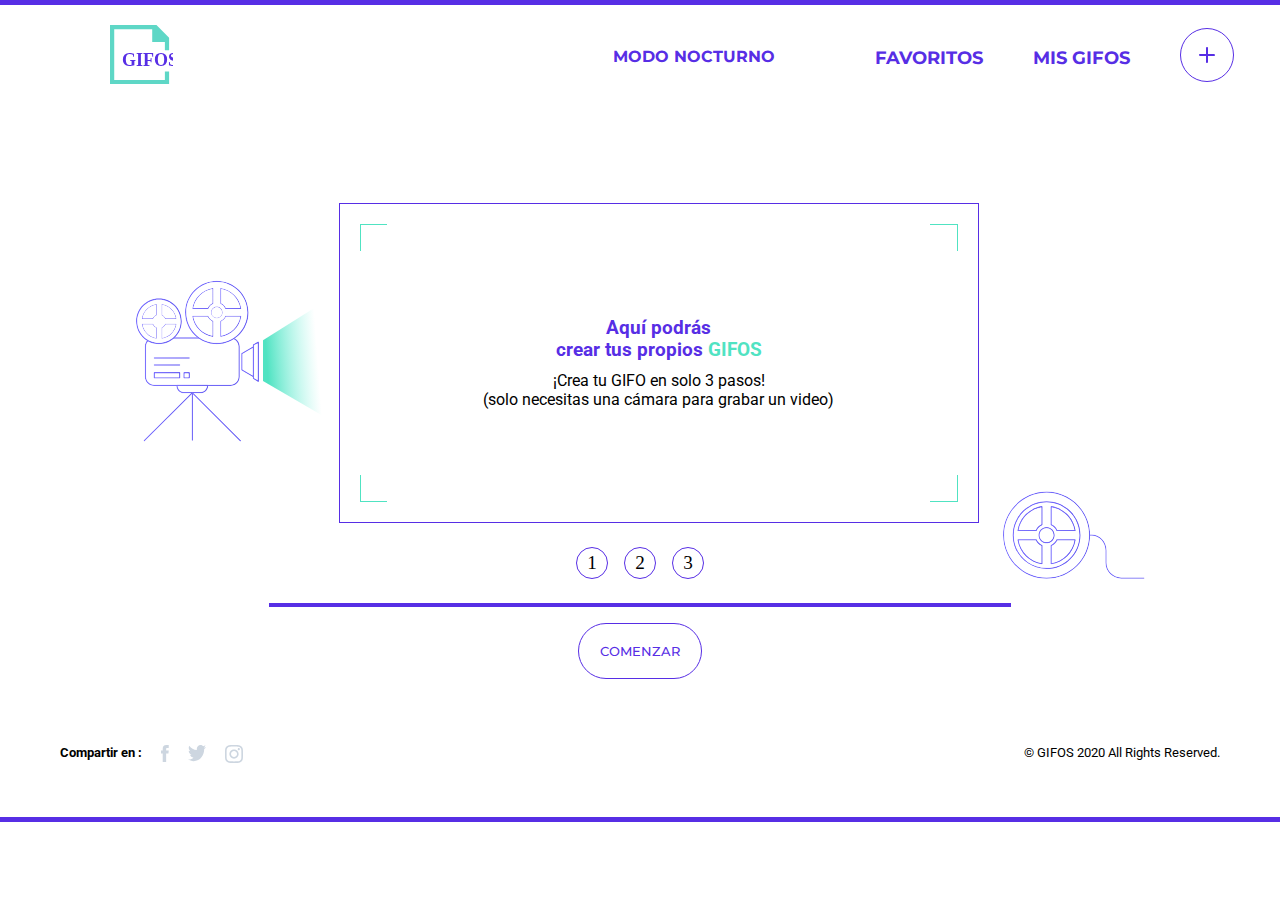
<file: crearGifo.html>
<!DOCTYPE html>
<html lang="en">
  <head>
    <meta charset="UTF-8" />
    <meta name="viewport" content="width=device-width, initial-scale=1.0" />
    <title>CREAR GIFOS</title>
    <link
      href="https://fonts.googleapis.com/css2?family=Montserrat&display=swap"
      rel="stylesheet"
    />
    <link
      href="https://fonts.googleapis.com/css2?family=Roboto&display=swap"
      rel="stylesheet"
    />
    <link rel="stylesheet" href="./styles/css/styles.css" />
  </head>

  <body>
    <!-- header start here -->

    <div class="blueline"></div>

    <header>
      <figure class="logo1">
        <a href="./index.html"
          ><img id="logo_mobile1" src="./assets/logo-mobile.svg" alt="logo" />
        </a>
      </figure>

      <figure class="logo2">
        <a href="./index.html"
          ><img
            id="logo_escritorio2"
            src="./assets/logo-desktop.svg"
            alt="logo"
        /></a>
      </figure>

      <nav class="navbar">
        <input type="checkbox" name="#" id="#" />

        <span></span>
        <span></span>
        <span></span>

        <div class="hamburguer_menu">
          <ul>
            <li id="dark_mode" onclick="location.reload()">MODO NOCTURNO</li>
            <li class="linea"></li>
            <li>
              <a class="hoverLine" href="favoritos.html"> FAVORITOS </a> <br />
              <span class="linea"> </span>
            </li>
            <li>
              <a class="hoverLine" href="./misGifos.html"> MIS GIFOS </a> <br />
              <span class="linea"> </span>
            </li>
          </ul>

          <div class="cruz">
            <a href="crearGifo.html"
              ><img src="./assets/button-crear-gifo.svg" alt="Crear GIFO" />
            </a>
          </div>
        </div>
      </nav>
    </header>
    <!-- header finish here -->

    <!-- main start here -->

    <!-- Crear gifs -->
    <div class="crearGif hidden" id="createGifSection">
      <div class="crearGif__container">
        <!-- cámara -->
        <div class="crearGif__camara">
          <img
            id="camera"
            src="assets/camara.svg"
            alt="cámara filmadora ilustrativa"
          />
          <img
            class="path"
            id="path"
            src="assets/element-luz-camara.svg"
            alt="luz de camara filmadora"
          />
        </div>

        <!-- recuadro de grabación -->
        <div class="crearGif__recordingZone">
          <!-- bordes para estilos -->
          <div class="corner top--left"></div>
          <div class="corner top--right"></div>
          <div class="corner bottom--left"></div>
          <div class="corner bottom--right"></div>

          <!-- recuadro de grabación -->
          <div class="crearGif__recordingZone__content">
            <h3 class="crearGif__title" id="crearGif_title">
              Aquí podrás <br />
              crear tus propios <span class="aqua-text">GIFOS</span>
            </h3>

            <p class="crearGif__text" id="crearGif_text">
              ¡Crea tu GIFO en solo 3 pasos! <br />
              (solo necesitas una cámara para grabar un video)
            </p>
          </div>
        </div>
        <!-- celuloide -->

        <div class="crearGif__celluloidFilm">
          <img
            class="celuloide"
            id="celuloide"
            src="assets/pelicula.svg"
            alt="celuloide ilustracion"
          />
        </div>
      </div>

      <div class="pagination">
        <p class="step" id="step-1">1</p>
        <p class="step" id="step-2">2</p>
        <p class="step" id="step-3">3</p>
      </div>
      <a id="repeatShot" class="button--repetir"></a>
      <!-- linea decorativa -->
      <hr class="border" />

      <!-- botones -->
      <div class="button__container">
        <a class="button" id="button--comenzar">COMENZAR</a>
        <a class="button" id="button--grabar">GRABAR</a>
        <a class="button" id="button--finalizar">FINALIZAR</a>
        <a class="button" id="button--subirGifo">SUBIR GIFOS</a>
      </div>
    </div>

    <!-- footer start here -->

    <footer class="pie_de_pagina">
      <div class="social">
        <h4 id="compartir_enid" class="compartir_en">Compartir en :</h4>

        <div class="contenedor_social">
          <div class="icon">
            <a href="https://www.facebook.com/" target="_blank">
              <img src="./assets/icon_facebook.svg" alt="icono facebook" />
            </a>
          </div>

          <div class="icon">
            <a href="https://twitter.com" target="_blank">
              <img src="./assets/icon-twitter.svg" alt="icono twitter" />
            </a>
          </div>

          <div class="icon">
            <a href="https://www.instagram.com/" target="_blank">
              <img src="./assets/icon_instagram.svg" alt="icono instagram" />
            </a>
          </div>
        </div>
      </div>

      <p id="rightsid" class="rights">© GIFOS 2020 All Rights Reserved.</p>
    </footer>

    <div class="linea_azul_footer"></div>

    <!-- footer finish here -->

    <script src="https://www.WebRTC-Experiment.com/RecordRTC.js"></script>
    <script src="./JS/record.js"></script>
    <script src="./JS/night-mode.js"></script>
  </body>
</html>
</file>
<file: styles/css/styles.css>
* {
  padding: 0;
  margin: 0;
  -webkit-box-sizing: border-box;
          box-sizing: border-box; }

@media screen and (max-width: 768px) {
  .blueline {
    width: 100%;
    height: 5px;
    background: #572ee5; }

  header {
    margin: 15px 22px 17px 22px;
    display: -webkit-box;
    display: -ms-flexbox;
    display: flex;
    -webkit-box-pack: justify;
        -ms-flex-pack: justify;
            justify-content: space-between;
    -webkit-box-align: center;
        -ms-flex-align: center;
            align-items: center;
    -ms-flex-wrap: wrap;
        flex-wrap: wrap; }
    header .logo2 {
      display: none; }
    header .navbar input[type="checkbox"] {
      position: absolute;
      width: 16px;
      height: 24px;
      opacity: 0;
      z-index: 10; }
      header .navbar input[type="checkbox"]:checked ~ .hamburguer_menu > ul {
        opacity: 1;
        height: 445px; }
    header .navbar span {
      width: 15px;
      height: 2px;
      background-color: #572ee5;
      display: block;
      margin-top: 4px; }
    header .navbar .hamburguer_menu > ul {
      position: absolute;
      opacity: 0;
      top: 14.8%;
      width: 100%;
      left: 0;
      display: -webkit-box;
      display: -ms-flexbox;
      display: flex;
      -webkit-box-orient: vertical;
      -webkit-box-direction: normal;
          -ms-flex-direction: column;
              flex-direction: column;
      background: rgba(87, 46, 229, 0.9);
      z-index: 10;
      height: 0;
      padding-top: 32px;
      list-style: none; }
    header .navbar li {
      font-size: 15px;
      text-align: center;
      line-height: 30px;
      margin: 0 auto; }
    header .navbar .cruz {
      display: none; }
    header .navbar a {
      text-decoration: none;
      color: #ffffff;
      font-family: "Montserrat", sans-serif;
      font-weight: bold; }
    header .navbar #dark_mode {
      color: #ffffff;
      font-family: "Montserrat", sans-serif;
      font-weight: bold; }
    header .navbar .linea {
      opacity: 0.5;
      border: 1px solid #ffffff;
      width: 41px;
      display: block;
      margin: 11px auto 13.9px auto; } }
@media screen and (min-width: 1024px) {
  .blueline {
    width: 100%;
    height: 5px;
    background: #572ee5; }

  header {
    display: -webkit-box;
    display: -ms-flexbox;
    display: flex;
    -webkit-box-pack: justify;
        -ms-flex-pack: justify;
            justify-content: space-between;
    -webkit-box-align: center;
        -ms-flex-align: center;
            align-items: center;
    margin: 20px 46px 100px 110px; }
    header .logo1 {
      display: none; }
    header nav input {
      display: none; }
    header ul {
      display: -webkit-box;
      display: -ms-flexbox;
      display: flex; }
    header li {
      list-style: none;
      padding-right: 50px; }
    header .hoverLine:hover {
      border-bottom: 0.2em solid #5ed7c6; }
    header a {
      text-decoration: none;
      font-size: 18px;
      color: #572ee5;
      font-family: "Montserrat", sans-serif;
      font-weight: bold; }
    header #dark_mode {
      color: #572ee5;
      font-family: "Montserrat", sans-serif;
      font-weight: bold;
      cursor: pointer; }
    header .hamburguer_menu {
      display: -webkit-box;
      display: -ms-flexbox;
      display: flex;
      -webkit-box-align: center;
          -ms-flex-align: center;
              align-items: center; } }
@media screen and (max-width: 768px) {
  .seccion1 {
    display: -webkit-box;
    display: -ms-flexbox;
    display: flex;
    -webkit-box-orient: vertical;
    -webkit-box-direction: normal;
        -ms-flex-direction: column;
            flex-direction: column;
    -webkit-box-pack: center;
        -ms-flex-pack: center;
            justify-content: center;
    -webkit-box-align: center;
        -ms-flex-align: center;
            align-items: center;
    margin-top: 3rem; }
    .seccion1 h1 {
      font-size: 26px;
      color: #572ee5;
      text-align: center;
      line-height: 35px;
      font-family: "Montserrat", sans-serif;
      margin: 0px 10px;
      font-weight: bolder;
      margin: 0px 34px; }
      .seccion1 h1 br {
        display: none; }
    .seccion1 span {
      text-transform: uppercase;
      color: #50e3c2; }
    .seccion1 .home_image {
      margin: 15px 30px 0px 30px;
      width: 250px; }
    .seccion1 .border_search {
      width: 334px;
      height: 50px;
      border-radius: 27px;
      border: 1px solid #572ee5; }
      .seccion1 .border_search #contenedor_buscador {
        display: -webkit-box;
        display: -ms-flexbox;
        display: flex;
        -webkit-box-align: center;
            -ms-flex-align: center;
                align-items: center;
        -webkit-box-pack: justify;
            -ms-flex-pack: justify;
                justify-content: space-between;
        padding-left: 37px;
        padding-right: 25px;
        margin-top: 4px; }
      .seccion1 .border_search .line_suggestion {
        width: 290px;
        height: 3px;
        margin-left: 20px;
        margin-bottom: 14px;
        opacity: 0.5;
        border: 1px solid #9cafc3;
        display: none; }
      .seccion1 .border_search #buscador {
        border: none;
        padding-left: 0px;
        width: 100%;
        height: 40px;
        font-size: 16px;
        font-family: "Roboto", sans-serif;
        color: #9cafc3;
        -webkit-box-shadow: none;
                box-shadow: none;
        outline: none; }
      .seccion1 .border_search #iconono_buscador {
        outline: none;
        background: transparent;
        border: 0px; }
      .seccion1 .border_search #xbutton {
        display: none;
        -webkit-transition: 0.3s;
        transition: 0.3s;
        outline: none;
        background: transparent;
        border: 0px;
        cursor: pointer; }
      .seccion1 .border_search .match_list_styles {
        list-style: none;
        color: #9cafc3;
        font-family: "Roboto", sans-serif;
        margin-left: 23px;
        padding: 3px; }
        .seccion1 .border_search .match_list_styles li {
          padding: 2px;
          cursor: pointer; }
          .seccion1 .border_search .match_list_styles li::before {
            content: url(/assets/icon-search.svg);
            padding-right: 4px; }

  .seccion2 {
    display: -webkit-box;
    display: -ms-flexbox;
    display: flex;
    -webkit-box-align: center;
        -ms-flex-align: center;
            align-items: center;
    -webkit-box-orient: vertical;
    -webkit-box-direction: normal;
        -ms-flex-direction: column;
            flex-direction: column; }
    .seccion2 h3 {
      font-family: "Montserrat", sans-serif;
      font-size: 18px;
      color: #572ee5;
      text-align: center;
      line-height: 25px;
      font-weight: bolder;
      margin-top: 30px; }
    .seccion2 p {
      font-size: 16px;
      font-family: "Montserrat", sans-serif;
      color: #572ee5;
      text-align: center;
      margin: 2px 56px; }
      .seccion2 p .trending__item {
        cursor: pointer; }
        .seccion2 p .trending__item:hover {
          font-weight: 600; }
        .seccion2 p .trending__item::after {
          content: ",  "; }
        .seccion2 p .trending__item:last-child::after {
          content: " "; }
    .seccion2 #titulo_busqueda {
      text-align: center;
      margin: 43px;
      font-family: "Montserrat", sans-serif;
      font-size: 25px;
      color: #572ee5; }
    .seccion2 #resultados_busqueda {
      display: grid;
      grid-template-columns: 1fr 1fr;
      grid-template-rows: 1fr 1fr 1fr 1fr 1fr 1fr;
      row-gap: 20px;
      grid-template-areas: ". ." ". ." ". ." ". ." ". ." ". ."; }
      .seccion2 #resultados_busqueda h2 {
        text-align: center;
        margin: 43px;
        font-family: "Montserrat", sans-serif;
        font-size: 25px;
        color: #572ee5; }
      .seccion2 #resultados_busqueda .contenedor_gifos_hover {
        width: 156px;
        height: 120px; }
        .seccion2 #resultados_busqueda .contenedor_gifos_hover .searchImg {
          width: 156px;
          height: 120px; }
        .seccion2 #resultados_busqueda .contenedor_gifos_hover .mouse_over_tarjeta2 {
          display: none; }
      .seccion2 #resultados_busqueda h3 {
        height: 25px;
        width: 300px;
        color: #50e3c2;
        size: 25px;
        position: relative;
        left: 30%;
        top: 40%; }
      .seccion2 #resultados_busqueda .noResultsImg {
        position: relative;
        right: 100%;
        top: 55%; }
    .seccion2 .mouse_over_tarjeta2 {
      display: none; }
    .seccion2 .boton_ver_mas {
      display: -webkit-box;
      display: -ms-flexbox;
      display: flex;
      visibility: hidden;
      -webkit-box-align: center;
          -ms-flex-align: center;
              align-items: center;
      -webkit-box-pack: center;
          -ms-flex-pack: center;
              justify-content: center; }
      .seccion2 .boton_ver_mas:hover {
        background-image: url(/assets/CTA-ver-mas-hover.svg);
        background-position: center; }
      .seccion2 .boton_ver_mas #mirar_mas {
        font-weight: bold; }

  .seccion3 {
    -webkit-box-orient: vertical;
    -webkit-box-direction: normal;
        -ms-flex-direction: column;
            flex-direction: column;
    display: -webkit-box;
    display: -ms-flexbox;
    display: flex;
    background: #f3f5f8;
    margin-top: 50px;
    height: 442px; }
    .seccion3 h2 {
      color: #572ee5;
      font-family: "Montserrat", sans-serif;
      line-height: 30px;
      font-size: 22px;
      text-align: center;
      margin: 50px 0px 6px 0px; }
    .seccion3 p {
      text-align: center;
      font-family: "Montserrat", sans-serif;
      line-height: 27px;
      font-weight: bold;
      padding-bottom: 32px; }
    .seccion3 .list_gifos {
      display: -webkit-box;
      display: -ms-flexbox;
      display: flex;
      margin-left: 21px;
      overflow: hidden;
      -ms-flex-line-pack: center;
          align-content: center; }
      .seccion3 .list_gifos .left_arrow {
        display: none;
        -webkit-box-pack: center;
            -ms-flex-pack: center;
                justify-content: center;
        width: 40px;
        height: 40px; }
      .seccion3 .list_gifos .contenedor_carrusel {
        display: -webkit-box;
        display: -ms-flexbox;
        display: flex;
        overflow: scroll;
        overflow-y: hidden;
        -webkit-scroll-snap-type: x mandatory;
            -ms-scroll-snap-type: x mandatory;
                scroll-snap-type: x mandatory;
        -webkit-box-pack: justify;
            -ms-flex-pack: justify;
                justify-content: space-between;
        width: 100%; }
        .seccion3 .list_gifos .contenedor_carrusel .contenedor_gifos_hover {
          width: 243px;
          height: 187px;
          position: relative;
          -webkit-box-sizing: border-box;
                  box-sizing: border-box; }
          .seccion3 .list_gifos .contenedor_carrusel .contenedor_gifos_hover .trending {
            width: 243px;
            height: 187px;
            -ms-flex-item-align: center;
                align-self: center;
            justify-self: center;
            padding-right: 20px; }
      .seccion3 .list_gifos .rigth_arrow {
        display: none;
        -webkit-box-pack: center;
            -ms-flex-pack: center;
                justify-content: center;
        width: 40px;
        height: 40px; }
    .seccion3 .mouse_over_tarjeta2 {
      visibility: hidden;
      width: 0;
      height: 0;
      display: none; }

  .linea_azul_footer {
    width: 100%;
    height: 5px;
    background: #572ee5; } }
@media screen and (min-width: 1024px) {
  .seccion1 {
    display: -webkit-box;
    display: -ms-flexbox;
    display: flex;
    -webkit-box-orient: vertical;
    -webkit-box-direction: normal;
        -ms-flex-direction: column;
            flex-direction: column;
    -webkit-box-pack: center;
        -ms-flex-pack: center;
            justify-content: center;
    -webkit-box-align: center;
        -ms-flex-align: center;
            align-items: center; }
    .seccion1 h1 {
      font-size: 35px;
      color: #572ee5;
      text-align: center;
      line-height: 35px;
      font-family: "Montserrat"; }
    .seccion1 span {
      color: #50e3c2;
      text-transform: uppercase; }
    .seccion1 .home_image {
      margin: 15px 30px 0px 30px;
      width: 399px;
      height: 190px; }
    .seccion1 .border_search {
      width: 551px;
      height: 50px;
      border-radius: 27px;
      border: 1px solid #572ee5; }
      .seccion1 .border_search #contenedor_buscador {
        display: -webkit-box;
        display: -ms-flexbox;
        display: flex;
        -webkit-box-align: center;
            -ms-flex-align: center;
                align-items: center;
        -webkit-box-pack: justify;
            -ms-flex-pack: justify;
                justify-content: space-between;
        padding-left: 25px;
        padding-right: 25px;
        padding-top: 4px; }
      .seccion1 .border_search .line_suggestion {
        width: 505px;
        height: 3px;
        margin-left: 23px;
        margin-bottom: 14px;
        opacity: 0.5;
        border: 1px solid #9cafc3;
        display: none; }
      .seccion1 .border_search #buscador {
        border: none;
        padding-left: 0px;
        width: 450px;
        height: 40px;
        font-size: 16px;
        font-family: "Roboto", sans-serif;
        color: #000000;
        -webkit-box-shadow: none;
                box-shadow: none;
        outline: none; }
      .seccion1 .border_search #iconono_buscador {
        outline: none;
        background: transparent;
        border: 0px; }
        .seccion1 .border_search #iconono_buscador #icon_buscador {
          cursor: pointer; }
      .seccion1 .border_search #xbutton {
        display: none;
        -webkit-transition: 0.3s;
        transition: 0.3s;
        outline: none;
        background: transparent;
        border: 0px;
        cursor: pointer; }
      .seccion1 .border_search .match_list_styles {
        list-style: none;
        color: #9cafc3;
        font-family: "Roboto", sans-serif;
        font-size: 1.5em;
        margin-left: 23px; }
        .seccion1 .border_search .match_list_styles li {
          padding: 4px;
          cursor: pointer; }
          .seccion1 .border_search .match_list_styles li::before {
            content: url(/assets/icon-search.svg);
            padding-right: 4px; }

  .seccion2 {
    margin-top: 73px;
    display: -webkit-box;
    display: -ms-flexbox;
    display: flex;
    -webkit-box-align: center;
        -ms-flex-align: center;
            align-items: center;
    -webkit-box-orient: vertical;
    -webkit-box-direction: normal;
        -ms-flex-direction: column;
            flex-direction: column; }
    .seccion2 .trending_title {
      font-family: "Montserrat", sans-serif;
      font-size: 18px;
      color: #572ee5;
      text-align: center;
      line-height: 25px;
      font-weight: bolder;
      margin-top: 30px; }
    .seccion2 p {
      font-size: 16px;
      font-family: "Montserrat", sans-serif;
      color: #572ee5;
      text-align: center;
      margin: 2px 20px; }
      .seccion2 p .trending__item {
        cursor: pointer; }
        .seccion2 p .trending__item:hover {
          font-weight: 600; }
        .seccion2 p .trending__item::after {
          content: ",  "; }
        .seccion2 p .trending__item:last-child::after {
          content: " "; }
    .seccion2 #titulo_busqueda {
      text-align: center;
      margin: 43px;
      font-family: "Montserrat", sans-serif;
      font-size: 25px;
      color: #572ee5; }
    .seccion2 #resultados_busqueda {
      display: grid;
      grid-template-columns: 1fr 1fr 1fr 1fr;
      grid-template-rows: 1fr 1fr 1fr;
      -webkit-column-gap: 10px;
              column-gap: 10px;
      row-gap: 20px;
      margin-top: 20vh;
      -webkit-box-align: center;
          -ms-flex-align: center;
              align-items: center;
      -webkit-box-pack: center;
          -ms-flex-pack: center;
              justify-content: center;
      width: 90%; }
      .seccion2 #resultados_busqueda .noResultsTitle {
        text-align: center;
        margin: 43px;
        font-family: "Montserrat", sans-serif;
        font-size: 25px;
        color: #572ee5;
        place-self: center;
        grid-column: 2 / span 2; }
      .seccion2 #resultados_busqueda h3 {
        height: 25px;
        width: 300px;
        color: #50e3c2;
        size: 25px;
        grid-column: 2 / span 2;
        grid-row: 3 / span 2;
        place-self: center;
        text-align: center; }
      .seccion2 #resultados_busqueda .noResultsImg {
        grid-column: 2 / span 2;
        grid-row: 2 / span 1;
        place-self: center; }
      .seccion2 #resultados_busqueda .searchImg {
        height: 200px;
        width: 260px; }
    .seccion2 .boton_ver_mas {
      display: -webkit-box;
      display: -ms-flexbox;
      display: flex;
      visibility: hidden;
      -webkit-box-align: center;
          -ms-flex-align: center;
              align-items: center;
      -webkit-box-pack: center;
          -ms-flex-pack: center;
              justify-content: center;
      margin-top: 20px; }
      .seccion2 .boton_ver_mas:hover {
        background-image: url(/assets/CTA-ver-mas-hover.svg);
        background-position: center; }
      .seccion2 .boton_ver_mas #mirar_mas {
        font-weight: bold; }

  .seccion3 {
    -webkit-box-orient: vertical;
    -webkit-box-direction: normal;
        -ms-flex-direction: column;
            flex-direction: column;
    display: -webkit-box;
    display: -ms-flexbox;
    display: flex;
    background: #f3f5f8;
    margin-top: 100px;
    overflow: hidden;
    width: 100%;
    height: 500px; }
    .seccion3 h2 {
      color: #572ee5;
      font-family: "Montserrat", sans-serif;
      font-size: 25px;
      text-align: center; }
    .seccion3 p {
      text-align: center;
      font-family: "Montserrat", sans-serif;
      line-height: 27px;
      font-weight: bold;
      margin: 10px 0px 50px 0px;
      font-size: 18px; }
      .seccion3 p br {
        display: none; }
    .seccion3 .list_gifos {
      display: -webkit-box;
      display: -ms-flexbox;
      display: flex;
      -webkit-box-align: center;
          -ms-flex-align: center;
              align-items: center;
      -webkit-box-pack: center;
          -ms-flex-pack: center;
              justify-content: center; }
      .seccion3 .list_gifos .contenedor_gifos_hover {
        position: relative;
        -webkit-transition: 0.5s;
        transition: 0.5s;
        width: 357px;
        height: 275px;
        margin-right: 10px; }
        .seccion3 .list_gifos .contenedor_gifos_hover .trending {
          width: 357px;
          height: 275px;
          -ms-flex-item-align: center;
              align-self: center; }
      .seccion3 .list_gifos .left_arrow {
        border: 1px solid #572ee5;
        height: 40px;
        width: 40px;
        cursor: pointer;
        -webkit-user-select: none;
           -moz-user-select: none;
            -ms-user-select: none;
                user-select: none;
        display: -webkit-box;
        display: -ms-flexbox;
        display: flex;
        -webkit-box-pack: center;
            -ms-flex-pack: center;
                justify-content: center; }
      .seccion3 .list_gifos .rigth_arrow {
        border: 1px solid #572ee5;
        background: #572ee5;
        height: 40px;
        width: 40px;
        cursor: pointer;
        -webkit-user-select: none;
           -moz-user-select: none;
            -ms-user-select: none;
                user-select: none;
        display: -webkit-box;
        display: -ms-flexbox;
        display: flex;
        -webkit-box-pack: center;
            -ms-flex-pack: center;
                justify-content: center; }

  .contenedor_carrusel {
    display: -webkit-box;
    display: -ms-flexbox;
    display: flex;
    width: 90vw;
    overflow: hidden; }

  .contenedor_gifos_hover {
    position: relative;
    -webkit-transition: 0.5s;
    transition: 0.5s;
    width: 260px;
    height: 200px; }

  .mouse_over_tarjeta2 {
    opacity: 0;
    background-color: #572ee5;
    position: absolute;
    top: 0px;
    width: -webkit-fit-content;
    width: -moz-fit-content;
    width: fit-content;
    height: -webkit-fit-content;
    height: -moz-fit-content;
    height: fit-content;
    right: 0px; }
    .mouse_over_tarjeta2:hover {
      opacity: 0.7; }
    .mouse_over_tarjeta2 .titulo_gifo_hover {
      color: #ffffff;
      font-family: "Montserrat", sans-serif;
      font-size: 16px;
      text-align: center;
      width: 200px; }
    .mouse_over_tarjeta2 .gifo_usuario_hover {
      font-size: 15px;
      color: #ffffff !important;
      font-family: "Roboto", sans-serif;
      width: 200px !important; }
    .mouse_over_tarjeta2 .borde_opciones_mause_over {
      opacity: 0.6;
      background: #ffffff;
      border-radius: 6px;
      display: -webkit-box;
      display: -ms-flexbox;
      display: flex;
      -webkit-box-pack: center;
          -ms-flex-pack: center;
              justify-content: center;
      -webkit-box-align: center;
          -ms-flex-align: center;
              align-items: center;
      width: 32px;
      height: 32px;
      margin-left: 11px;
      cursor: pointer; }
    .mouse_over_tarjeta2 .borde_opciones_mause_over {
      background-color: white; }
      .mouse_over_tarjeta2 .borde_opciones_mause_over .guardar_favorito_corazon:hover {
        background-color: white; }
    .mouse_over_tarjeta2 .opciones_mouse_over {
      display: -webkit-box;
      display: -ms-flexbox;
      display: flex;
      -webkit-box-pack: end;
          -ms-flex-pack: end;
              justify-content: flex-end;
      padding: 10px 10px 0px 0px; }
    .mouse_over_tarjeta2 .usuario2_mouse_over {
      position: absolute;
      bottom: 0px;
      margin: 0px 0px 51px 18px; }

  .linea_azul_footer {
    width: 100%;
    height: 5px;
    background: #572ee5; } }
@media screen and (max-width: 768px) {
  .pie_de_pagina {
    -webkit-box-orient: vertical;
    -webkit-box-direction: normal;
        -ms-flex-direction: column;
            flex-direction: column;
    display: -webkit-box;
    display: -ms-flexbox;
    display: flex;
    -webkit-box-align: center;
        -ms-flex-align: center;
            align-items: center;
    padding-top: 47px; }
    .pie_de_pagina .compartir_en {
      font-family: "Roboto", sans-serif;
      font-size: 15px;
      color: #000000; }
    .pie_de_pagina .contenedor_social {
      display: -webkit-box;
      display: -ms-flexbox;
      display: flex;
      -webkit-box-align: center;
          -ms-flex-align: center;
              align-items: center;
      -webkit-box-pack: center;
          -ms-flex-pack: center;
              justify-content: center; }
      .pie_de_pagina .contenedor_social .icon {
        padding: 22px 20px 46px 0px; }
    .pie_de_pagina .rights {
      font-family: "Roboto", sans-serif;
      font-size: 14px;
      color: #000000;
      line-height: 20px;
      margin-bottom: 23px; } }
@media screen and (min-width: 1024px) {
  .pie_de_pagina {
    display: -webkit-box;
    display: -ms-flexbox;
    display: flex;
    -webkit-box-pack: justify;
        -ms-flex-pack: justify;
            justify-content: space-between;
    margin: 50px 60px; }
    .pie_de_pagina .social {
      display: -webkit-box;
      display: -ms-flexbox;
      display: flex; }
      .pie_de_pagina .social .compartir_en {
        font-family: "Roboto", sans-serif;
        font-size: 13px;
        color: #000000;
        padding-right: 19px; }
      .pie_de_pagina .social .contenedor_social {
        display: -webkit-box;
        display: -ms-flexbox;
        display: flex; }
        .pie_de_pagina .social .contenedor_social .icon {
          padding-right: 19px; }
    .pie_de_pagina .rights {
      font-family: "Roboto", sans-serif;
      font-size: 13px;
      color: #000000; } }
@media screen and (max-width: 768px) {
  .mode_dark {
    background-color: #37383c; }
    .mode_dark .blueline {
      display: none; }
    .mode_dark header .navbar ul {
      background-color: #000000; }
    .mode_dark header .navbar span {
      background-color: #ffffff; }
    .mode_dark header .navbar .circulo_cruz > ul {
      background: #000000; }
    .mode_dark header .navbar a {
      color: #ffffff; }
    .mode_dark header .navbar #dark_mode {
      color: #ffffff; }
    .mode_dark header .navbar .linea {
      border: 1px solid #ffffff; }
    .mode_dark .seccion1 h1 {
      color: #ffffff; }
    .mode_dark .seccion1 .border_search #buscador {
      background-color: #37383c;
      color: #9cafc3; }
    .mode_dark .seccion2 h3 {
      color: #ffffff; }
    .mode_dark .seccion2 p {
      color: #ffffff; }
    .mode_dark .seccion3 {
      background: #222326; }
      .mode_dark .seccion3 h2 {
        color: #ffffff; }
      .mode_dark .seccion3 P {
        color: #ffffff; }
    .mode_dark footer #compartir_enid {
      color: #ffffff; }
    .mode_dark footer i > img {
      padding: 22px 20px 46px 0px; }
    .mode_dark footer #rightsid {
      font-family: "Roboto", sans-serif;
      font-size: 14px;
      color: #ffffff;
      line-height: 20px;
      margin-bottom: 23px; }
    .mode_dark .linea_azul_footer {
      display: none; } }
@media screen and (min-width: 1024px) {
  .mode_dark {
    background-color: #37383c; }
    .mode_dark .blueline {
      display: none; }
    .mode_dark header .navbar span {
      background-color: #ffffff; }
    .mode_dark header .navbar .circulo_cruz > ul {
      background: #000000; }
    .mode_dark header .navbar a {
      color: #ffffff; }
    .mode_dark header .navbar #dark_mode {
      color: #ffffff;
      cursor: pointer; }
    .mode_dark .seccion1 h1 {
      color: #ffffff; }
    .mode_dark .seccion1 .border_search #buscador {
      background-color: #37383c;
      color: #9cafc3; }
    .mode_dark .seccion2 h3 {
      color: #ffffff; }
    .mode_dark .seccion2 p {
      color: #ffffff; }
    .mode_dark .seccion3 {
      background: #222326; }
      .mode_dark .seccion3 h2 {
        color: #ffffff; }
      .mode_dark .seccion3 P {
        color: #ffffff; }
    .mode_dark footer #compartir_enid {
      color: #ffffff; }
    .mode_dark footer i > img {
      padding: 22px 20px 46px 0px; }
    .mode_dark footer #rightsid {
      font-family: "Roboto", sans-serif;
      font-size: 14px;
      color: #ffffff;
      line-height: 20px;
      margin-bottom: 23px; }
    .mode_dark .linea_azul_footer {
      display: none; } }
@media screen and (max-width: 768px) {
  /* The Modal (background) */
  .modal {
    display: none;
    /* Hidden by default */
    position: fixed;
    /* Stay in place */
    z-index: 1;
    /* Sit on top */
    padding-top: 100px;
    /* Location of the box */
    left: 0;
    top: 0;
    width: 100%;
    /* Full width */
    height: 100%;
    /* Full height */
    overflow: auto;
    /* Enable scroll if needed */
    background-color: #ffffff;
    /* Fallback color */
    background: rgba(255, 255, 255, 0.9);
    /* Black w/ opacity */ }

  /* Modal Content (image) */
  .modal-content {
    margin: auto;
    display: block;
    width: 80%;
    max-width: 700px; }

  /* Add Animation */
  .modal-content {
    -webkit-animation-name: zoom;
    -webkit-animation-duration: 0.6s;
    animation-name: zoom;
    animation-duration: 0.6s; }

  @-webkit-keyframes zoom {
    from {
      -webkit-transform: scale(0); }
    to {
      -webkit-transform: scale(1); } }
  @keyframes zoom {
    from {
      -webkit-transform: scale(0);
              transform: scale(0); }
    to {
      -webkit-transform: scale(1);
              transform: scale(1); } }
  /* The Close Button */
  .close {
    position: absolute;
    top: 15px;
    right: 35px;
    color: #572ee5;
    font-size: 40px;
    font-weight: bold;
    -webkit-transition: 0.3s;
    transition: 0.3s; }

  .close:hover,
  .close:focus {
    color: #bbb;
    text-decoration: none;
    cursor: pointer; }

  #options {
    display: -webkit-box;
    display: -ms-flexbox;
    display: flex;
    -ms-flex-pack: distribute;
        justify-content: space-around;
    -webkit-box-align: center;
        -ms-flex-align: center;
            align-items: center;
    margin-top: 14px; }
    #options .usuario h3 {
      font-size: 15px;
      font-family: "Roboto", sans-serif; }
    #options .usuario h2 {
      font-size: 10px;
      font-family: "Montserrat", sans-serif; }
    #options .guardar_favorito_corazon {
      padding-right: 10px;
      cursor: pointer; }
      #options .guardar_favorito_corazon:active {
        background-color: rgba(128, 128, 128, 0.664); }
    #options .borde_boton_descarga {
      width: 36px;
      height: 36px;
      opacity: 0.5;
      border: 1px solid #9cafc3;
      border-radius: 6px; }
      #options .borde_boton_descarga:active {
        background-color: rgba(128, 128, 128, 0.664); } }
@media screen and (min-width: 1024px) {
  /* The Modal (background) */
  .modal {
    display: none;
    /* Hidden by default */
    position: fixed;
    /* Stay in place */
    z-index: 1;
    /* Sit on top */
    padding-top: 100px;
    /* Location of the box */
    left: 0;
    top: 0;
    width: 100%;
    /* Full width */
    height: 100%;
    /* Full height */
    overflow: auto;
    /* Enable scroll if needed */
    background-color: #ffffff;
    /* Fallback color */
    background: rgba(255, 255, 255, 0.9);
    /* Black w/ opacity */ }

  /* Modal Content (image) */
  .modal-content {
    margin: auto;
    display: block;
    width: 695px;
    height: 385px; }

  /* Add Animation */
  .modal-content {
    -webkit-animation-name: zoom;
    -webkit-animation-duration: 0.6s;
    animation-name: zoom;
    animation-duration: 0.6s; }

  @-webkit-keyframes zoom {
    from {
      -webkit-transform: scale(0); }
    to {
      -webkit-transform: scale(1); } }
  @keyframes zoom {
    from {
      -webkit-transform: scale(0);
              transform: scale(0); }
    to {
      -webkit-transform: scale(1);
              transform: scale(1); } }
  /* The Close Button */
  .close {
    position: absolute;
    top: 0px;
    right: 229px;
    color: #572ee5;
    font-size: 40px;
    font-weight: bold;
    -webkit-transition: 0.3s;
    transition: 0.3s; }

  .close:hover,
  .close:focus {
    color: #bbb;
    text-decoration: none;
    cursor: pointer; }

  #options {
    display: -webkit-box;
    display: -ms-flexbox;
    display: flex;
    -ms-flex-pack: distribute;
        justify-content: space-around;
    -webkit-box-align: center;
        -ms-flex-align: center;
            align-items: center;
    margin-top: 27px; }
    #options .usuario h3 {
      font-size: 15px;
      font-family: "Roboto", sans-serif;
      margin-left: 80px;
      line-height: 40px; }
    #options .usuario h2 {
      font-size: 10px;
      font-family: "Montserrat", sans-serif;
      margin-left: 80px; }
    #options .guardar_favorito_corazon {
      padding-right: 10px;
      cursor: pointer; }
      #options .guardar_favorito_corazon:hover {
        background-color: rgba(128, 128, 128, 0.664); }
    #options .borde_boton_descarga {
      width: 36px;
      height: 36px;
      opacity: 0.5;
      border: 1px solid #9cafc3;
      border-radius: 6px;
      margin-right: 80px;
      cursor: pointer; }
      #options .borde_boton_descarga:hover {
        background-color: rgba(128, 128, 128, 0.664); } }
@media screen and (max-width: 768px) {
  .contenedor_favoritos {
    display: -webkit-box;
    display: -ms-flexbox;
    display: flex;
    -webkit-box-orient: vertical;
    -webkit-box-direction: normal;
        -ms-flex-direction: column;
            flex-direction: column;
    -webkit-box-align: center;
        -ms-flex-align: center;
            align-items: center; }
    .contenedor_favoritos h2 {
      font-family: "Montserrat", sans-serif;
      font-size: 20px;
      color: #572ee5;
      line-height: 30px;
      margin-top: 5px;
      margin-bottom: 46px; }

  .contenedor_favoritos2 {
    font-family: "Montserrat", sans-serif;
    font-size: 15px;
    color: #50e3c2;
    text-align: center;
    line-height: 33px;
    margin: 55px 0px 109px 0px; }

  .contenedor_imagenes_favoritos {
    display: grid;
    grid-template-columns: 156px 156px;
    grid-template-rows: 120px 120px 120px 120px 120px 120px;
    grid-row-gap: 25px;
    -webkit-box-pack: center;
        -ms-flex-pack: center;
            justify-content: center; }
    .contenedor_imagenes_favoritos .imgFav {
      height: 100%;
      width: 100%; }
    .contenedor_imagenes_favoritos .mouse_over_tarjeta2 {
      display: none; }

  .boton_ver_mas {
    border: 1px solid #572ee5;
    width: 127px;
    height: 50px;
    border-radius: 25px;
    display: -webkit-box;
    display: -ms-flexbox;
    display: flex;
    -webkit-box-pack: center;
        -ms-flex-pack: center;
            justify-content: center;
    -webkit-box-align: center;
        -ms-flex-align: center;
            align-items: center;
    margin: 78px 124px;
    display: none; }
    .boton_ver_mas input {
      border: none;
      background: none;
      width: 80px;
      font-family: "Montserrat", sans-serif;
      font-weight: bold;
      font-size: 13px;
      color: #572ee5;
      text-transform: uppercase; }

  .contenedor_crear_gifo2 {
    font-family: "Montserrat", sans-serif;
    font-size: 22px;
    color: #50e3c2;
    text-align: center;
    line-height: 33px;
    margin: 109px 0px 109px 0px; } }
@media screen and (min-width: 1024px) {
  .contenedor_favoritos {
    display: -webkit-box;
    display: -ms-flexbox;
    display: flex;
    -webkit-box-orient: vertical;
    -webkit-box-direction: normal;
        -ms-flex-direction: column;
            flex-direction: column;
    -webkit-box-align: center;
        -ms-flex-align: center;
            align-items: center;
    margin-top: -65px; }
    .contenedor_favoritos h2 {
      font-family: "Montserrat", sans-serif;
      font-size: 25px;
      color: #572ee5;
      line-height: 30px;
      margin-bottom: 36px; }

  .contenedor_favoritos2 {
    font-family: "Montserrat", sans-serif;
    font-size: 22px;
    color: #50e3c2;
    text-align: center;
    line-height: 33px;
    margin: 109px 0px 109px 0px; }

  .contenedor_imagenes_favoritos {
    display: grid;
    grid-template-columns: 260px 260px 260px 260px;
    grid-template-rows: 200px 200px 200px;
    grid-column-gap: 29px;
    grid-row-gap: 35px;
    -webkit-box-pack: center;
        -ms-flex-pack: center;
            justify-content: center;
    margin-bottom: 100px; }
    .contenedor_imagenes_favoritos .imgFav {
      height: 200px;
      width: 260px; }

  .boton_ver_mas {
    border: 1px solid #572ee5;
    width: 127px;
    height: 50px;
    border-radius: 25px;
    display: -webkit-box;
    display: -ms-flexbox;
    display: flex;
    -webkit-box-pack: center;
        -ms-flex-pack: center;
            justify-content: center;
    -webkit-box-align: center;
        -ms-flex-align: center;
            align-items: center;
    margin: 0px auto;
    display: none; }
    .boton_ver_mas input {
      border: none;
      background: none;
      width: 80px;
      font-family: "Montserrat", sans-serif;
      font-weight: bold;
      font-size: 13px;
      color: #572ee5;
      text-transform: uppercase; }

  .contenedor_crear_gifo2 {
    font-family: "Montserrat", sans-serif;
    font-size: 22px;
    color: #50e3c2;
    text-align: center;
    line-height: 33px;
    margin: 109px 0px 109px 0px; } }
.crearGif {
  padding-top: 1%;
  position: relative;
  overflow: hidden; }
  .crearGif__container {
    display: -webkit-box;
    display: -ms-flexbox;
    display: flex;
    -webkit-box-orient: horizontal;
    -webkit-box-direction: normal;
        -ms-flex-direction: row;
            flex-direction: row;
    -webkit-box-pack: center;
        -ms-flex-pack: center;
            justify-content: center;
    -webkit-box-align: center;
        -ms-flex-align: center;
            align-items: center; }
  .crearGif__camara {
    max-width: 25%;
    position: relative; }
    .crearGif__camara .path {
      position: relative;
      top: -1rem; }
  .crearGif__celluloidFilm {
    max-width: 25%;
    height: 20rem;
    padding-top: 18rem;
    padding-left: 1.5rem; }
  .crearGif__recordingZone {
    padding: 2rem;
    width: 50%;
    height: 20rem;
    border: 1px solid #572ee5;
    display: -webkit-box;
    display: -ms-flexbox;
    display: flex;
    -webkit-box-orient: horizontal;
    -webkit-box-direction: normal;
        -ms-flex-direction: row;
            flex-direction: row;
    -webkit-box-pack: center;
        -ms-flex-pack: center;
            justify-content: center;
    -ms-flex-line-pack: center;
        align-content: center;
    text-align: center;
    -webkit-box-align: center;
        -ms-flex-align: center;
            align-items: center;
    position: relative;
    -webkit-box-sizing: border-box;
            box-sizing: border-box; }
    body.darkMode .crearGif__recordingZone {
      border: 1px solid #fff; }
  .crearGif__title {
    font-family: "Roboto", sans-serif;
    color: #572ee5; }
    .crearGif__title .aqua-text {
      color: #50e3c2; }
  .crearGif__text {
    padding-top: 10px;
    color: #000;
    font-family: "Roboto", sans-serif; }
    body.darkMode .crearGif__text {
      color: #fff; }
  .crearGif .recording_video {
    min-width: 80%;
    min-height: 20rem;
    max-width: 80%;
    max-height: 20rem;
    z-index: 3000; }
  .crearGif .recorded_video {
    width: 100%;
    z-index: 3000; }
  .crearGif .overlay {
    width: 100%;
    height: 100%;
    position: absolute;
    top: 0;
    left: 0;
    background-color: rgba(87, 46, 229, 0.6);
    color: #fff;
    z-index: 90;
    display: -webkit-box;
    display: -ms-flexbox;
    display: flex;
    -webkit-box-orient: vertical;
    -webkit-box-direction: normal;
        -ms-flex-direction: column;
            flex-direction: column;
    -webkit-box-align: center;
        -ms-flex-align: center;
            align-items: center;
    -webkit-box-pack: center;
        -ms-flex-pack: center;
            justify-content: center; }
    .crearGif .overlay__status-icon {
      margin: 0.8rem; }
    .crearGif .overlaystatus-container {
      display: -webkit-box;
      display: -ms-flexbox;
      display: flex;
      -webkit-box-orient: vertical;
      -webkit-box-direction: normal;
          -ms-flex-direction: column;
              flex-direction: column; }
  .crearGif .pagination {
    margin: 0 auto;
    width: 75%;
    width: -webkit-fit-content;
    width: -moz-fit-content;
    width: fit-content;
    justify-self: flex-end;
    display: -webkit-box;
    display: -ms-flexbox;
    display: flex;
    -webkit-box-orient: horizontal;
    -webkit-box-direction: normal;
        -ms-flex-flow: row wrap;
            flex-flow: row wrap;
    -webkit-box-pack: center;
        -ms-flex-pack: center;
            justify-content: center;
    text-align: center; }
    .crearGif .pagination .step {
      width: 2rem;
      height: 2rem;
      padding-top: 0.2em;
      margin: 1.5rem 0.5rem 1.5rem 0.5rem;
      border: 1px solid #572ee5;
      border-radius: 50%;
      font-size: 1.2em; }
      body.darkMode .crearGif .pagination .step {
        border: 1px solid #fff; }
    .crearGif .pagination .step-active {
      background-color: #572ee5;
      color: #fff; }
  .crearGif #repeatShot {
    display: none;
    -webkit-box-pack: end;
        -ms-flex-pack: end;
            justify-content: flex-end;
    position: relative;
    right: 25%;
    bottom: 50px;
    color: #572ee5;
    text-decoration: none;
    font-size: 1.2em;
    letter-spacing: 0;
    cursor: pointer; }
    .crearGif #repeatShot:active {
      color: #9cafc3;
      border-bottom: hidden; }
  .crearGif .timer {
    width: 25%;
    text-align: right;
    position: absolute;
    top: 79%;
    right: 24%; }
    .crearGif .timer .timer__text {
      font-family: "Roboto", sans-serif;
      font-size: 16px;
      line-height: 22px; }
  .crearGif .overlay__buttons {
    width: 6.8rem;
    padding: 2%;
    position: absolute;
    display: -webkit-box;
    display: -ms-flexbox;
    display: flex;
    -webkit-box-pack: justify;
        -ms-flex-pack: justify;
            justify-content: space-between;
    top: 0;
    right: 0; }
    .crearGif .overlay__buttons .btns {
      width: 2rem;
      height: 2rem;
      cursor: pointer; }
  .crearGif .corner {
    width: 1.7rem;
    height: 1.7rem;
    position: absolute; }
  .crearGif .top--left {
    border-top: 1px solid #50e3c2;
    border-left: 1px solid #50e3c2;
    top: 1.25rem;
    left: 1.25rem; }
  .crearGif .top--right {
    border-top: 1px solid #50e3c2;
    border-right: 1px solid #50e3c2;
    top: 1.25rem;
    right: 1.25rem; }
  .crearGif .bottom--right {
    border-bottom: 1px solid #50e3c2;
    border-right: 1px solid #50e3c2;
    bottom: 1.25rem;
    right: 1.25rem; }
  .crearGif .bottom--left {
    border-bottom: 1px solid #50e3c2;
    border-left: 1px solid #50e3c2;
    bottom: 1.25rem;
    left: 1.25rem; }
  .crearGif .border {
    width: 58%;
    margin: 0 auto;
    border: 2px solid #572ee5; }
  .crearGif .button__container .button {
    display: block;
    width: -webkit-fit-content;
    width: -moz-fit-content;
    width: fit-content;
    margin: 1rem auto;
    border: 1.8px solid #572ee5;
    border-radius: 2rem;
    padding: 1.2rem 1.3rem;
    text-decoration: none;
    font-family: "Montserrat", sans-serif;
    text-align: center;
    font-weight: 500;
    font-size: 13px;
    color: #572ee5;
    cursor: pointer; }
  .crearGif .button__container #button--grabar {
    display: none; }
  .crearGif .button__container #button--finalizar {
    display: none; }
  .crearGif .button__container #button--subirGifo {
    display: none; }

/*# sourceMappingURL=styles.css.map */
</file>
